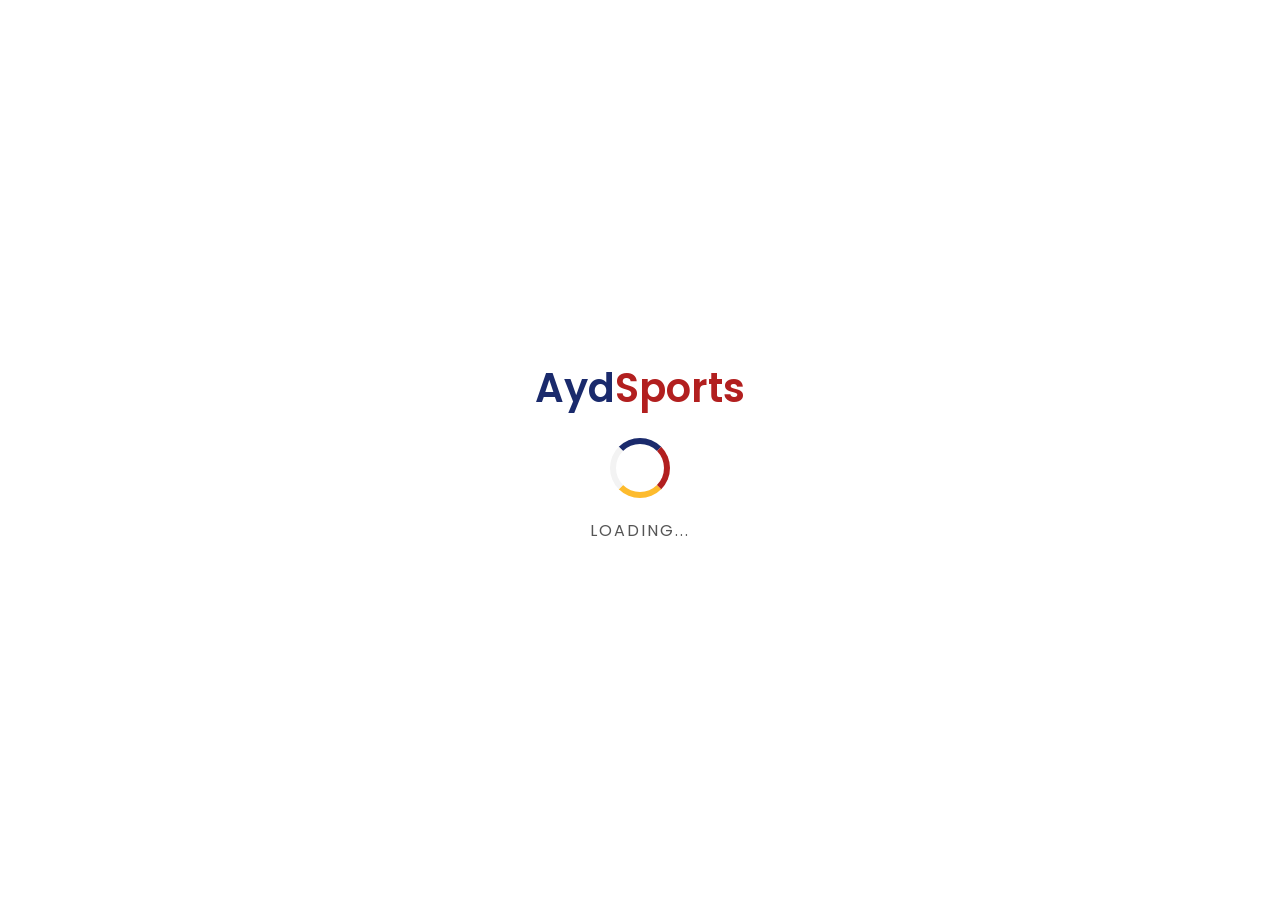
<file: index.html>
<!DOCTYPE html>
<html lang="en">
<head>
    <meta charset="UTF-8">
    <meta name="viewport" content="width=device-width, initial-scale=1.0">
    <title>Loading - Ayd Sports Academy</title>
    <link rel="stylesheet" href="loading.css">
    <link href="https://fonts.googleapis.com/css2?family=Poppins:wght@300;400;600&display=swap" rel="stylesheet">
</head>
<body>
    <div class="loader-container">
        <div class="logo">
            <h1>Ayd<span>Sports</span></h1>
        </div>
        <div class="spinner"></div>
        <div class="loading-text">Loading</div>
    </div>

    <script>
        // Redirect to login.html after 3 seconds
        setTimeout(function() {
            window.location.href = 'login.html';
        }, 3000);
    </script>
</body>
</html>
</file>
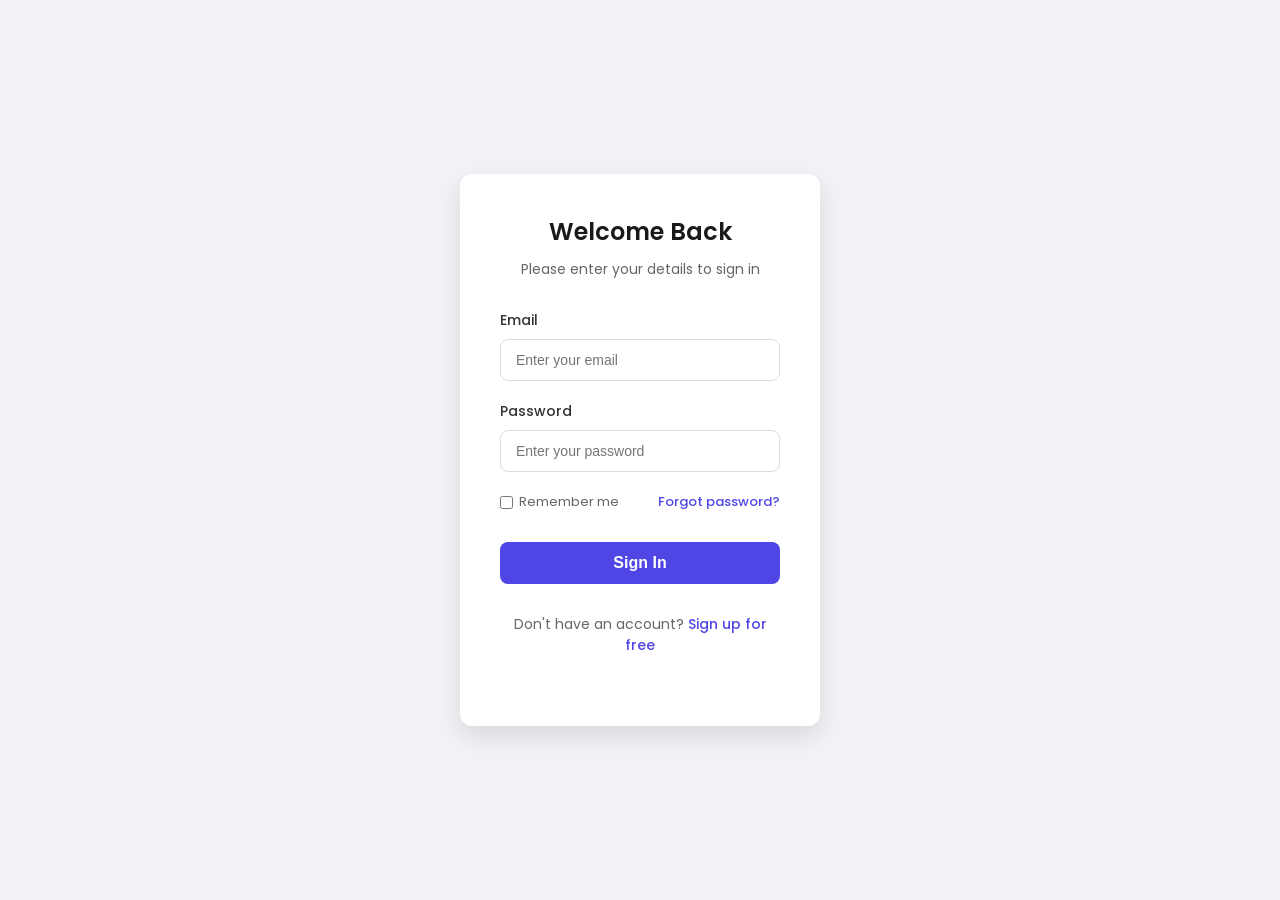
<file: login_web/index.html>
<!DOCTYPE html>
<html lang="en">
<head>
    <meta charset="UTF-8">
    <meta name="viewport" content="width=device-width, initial-scale=1.0">
    <title>Login | Ayd Sports Academy</title>
    <link rel="stylesheet" href="styles.css">
    <link href="https://fonts.googleapis.com/css2?family=Poppins:wght@300;400;600&display=swap" rel="stylesheet">
</head>
<body>
    <div class="login-container">
        <div class="login-box">
            <h2>Welcome Back</h2>
            <p>Please enter your details to sign in</p>
            <form id="login-form">
                <div class="input-group">
                    <label for="email">Email</label>
                    <input type="email" id="email" name="email" placeholder="Enter your email" required>
                </div>
                <div class="input-group">
                    <label for="password">Password</label>
                    <input type="password" id="password" name="password" placeholder="Enter your password" required>
                </div>
                <div class="actions">
                    <label>
                        <input type="checkbox" name="remember"> Remember me
                    </label>
                    <a href="#" class="forgot-password">Forgot password?</a>
                </div>
                <button type="submit" class="login-btn">Sign In</button>
            </form>
            <div class="footer">
                <p>Don't have an account? <a href="#">Sign up for free</a></p>
            </div>
        </div>
    </div>
</body>
</html>
</file>
<file: loading.css>
* {
    margin: 0;
    padding: 0;
    box-sizing: border-box;
    font-family: 'Poppins', sans-serif;
}

body {
    background: #fff;
    height: 100vh;
    display: flex;
    flex-direction: column;
    align-items: center;
    justify-content: center;
}

.loader-container {
    text-align: center;
}

.logo h1 {
    font-size: 2.5rem;
    color: #1a2a6c;
    font-weight: 600;
    margin-bottom: 20px;
}

.logo span {
    color: #b21f1f;
}

.spinner {
    width: 60px;
    height: 60px;
    border: 6px solid #f3f3f3;
    border-top: 6px solid #1a2a6c;
    border-right: 6px solid #b21f1f;
    border-bottom: 6px solid #fdbb2d;
    border-radius: 50%;
    animation: spin 1.5s linear infinite;
    margin: 0 auto;
}

@keyframes spin {
    0% { transform: rotate(0deg); }
    100% { transform: rotate(360deg); }
}

.loading-text {
    margin-top: 20px;
    font-size: 1rem;
    color: #555;
    letter-spacing: 2px;
    text-transform: uppercase;
}

.loading-text::after {
    content: '...';
    animation: dots 1.5s steps(4, end) infinite;
}

@keyframes dots {
    0% { content: ''; }
    25% { content: '.'; }
    50% { content: '..'; }
    75% { content: '...'; }
    100% { content: ''; }
}
</file>
<file: login_web/styles.css>
* {
    margin: 0;
    padding: 0;
    box-sizing: border-box;
}

body {
    font-family: 'Poppins', sans-serif;
    background-color: #f0f2f5;
    height: 100vh;
    display: flex;
    align-items: center;
    justify-content: center;
}

.login-container {
    width: 100%;
    max-width: 400px;
    padding: 20px;
}

.login-box {
    background-color: #ffffff;
    padding: 40px;
    border-radius: 12px;
    box-shadow: 0 10px 25px rgba(0, 0, 0, 0.1);
    text-align: center;
}

.login-box h2 {
    margin-bottom: 10px;
    color: #1a1a1a;
    font-weight: 600;
}

.login-box p {
    color: #666;
    margin-bottom: 30px;
    font-size: 14px;
}

.input-group {
    text-align: left;
    margin-bottom: 20px;
}

.input-group label {
    display: block;
    margin-bottom: 8px;
    font-size: 14px;
    color: #333;
    font-weight: 500;
}

.input-group input {
    width: 100%;
    padding: 12px 15px;
    border: 1px solid #ddd;
    border-radius: 8px;
    font-size: 14px;
    transition: border-color 0.3s;
}

.input-group input:focus {
    outline: none;
    border-color: #4f46e5;
}

.actions {
    display: flex;
    justify-content: space-between;
    align-items: center;
    margin-bottom: 30px;
    font-size: 13px;
    color: #666;
}

.actions label {
    display: flex;
    align-items: center;
    cursor: pointer;
}

.actions input {
    margin-right: 6px;
}

.forgot-password {
    color: #4f46e5;
    text-decoration: none;
    font-weight: 500;
}

.forgot-password:hover {
    text-decoration: underline;
}

.login-btn {
    width: 100%;
    padding: 12px;
    background-color: #4f46e5;
    color: white;
    border: none;
    border-radius: 8px;
    font-size: 16px;
    font-weight: 600;
    cursor: pointer;
    transition: background-color 0.3s;
}

.login-btn:hover {
    background-color: #4338ca;
}

.footer {
    margin-top: 30px;
    font-size: 14px;
    color: #666;
}

.footer a {
    color: #4f46e5;
    text-decoration: none;
    font-weight: 500;
}

.footer a:hover {
    text-decoration: underline;
}
</file>
